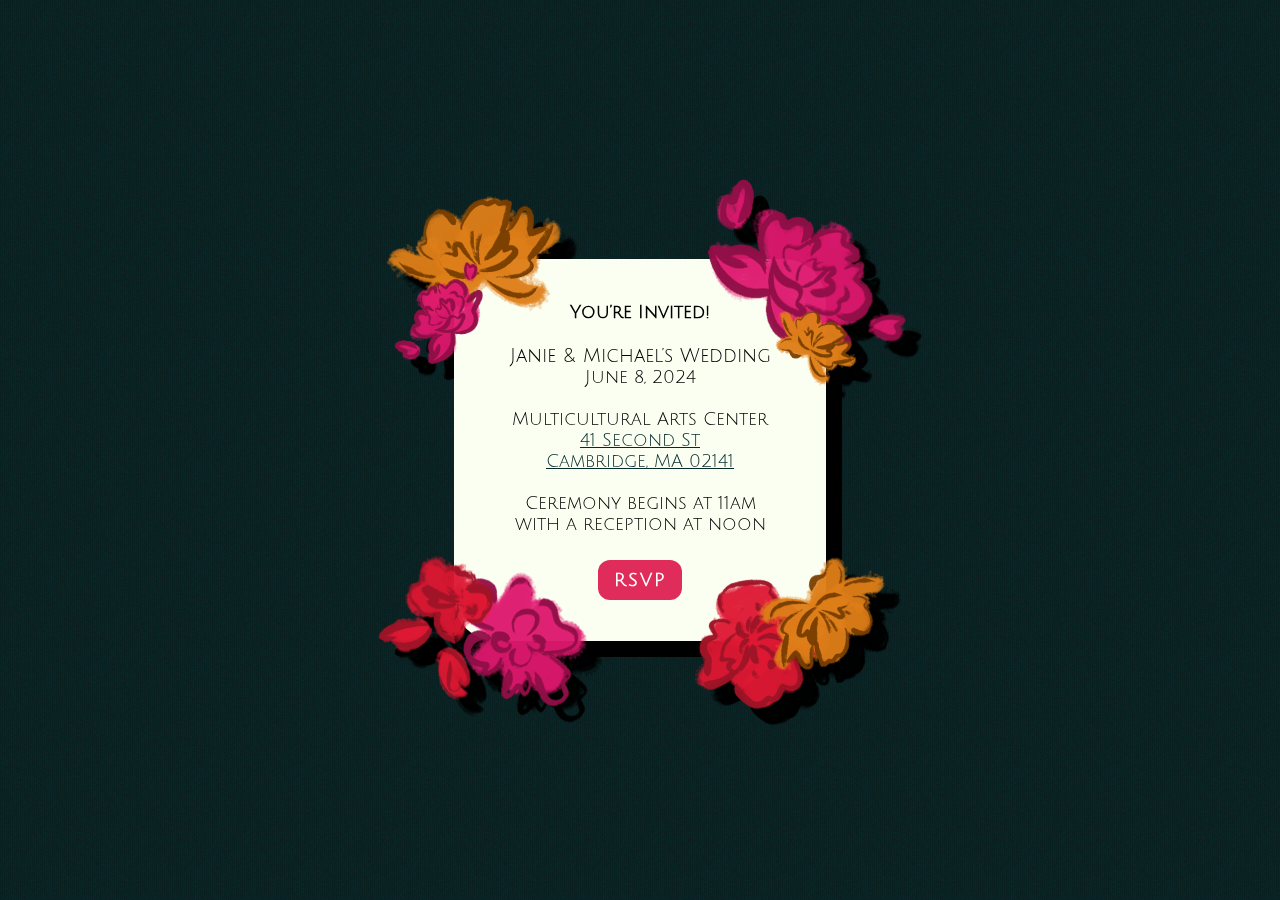
<file: index.html>
<!DOCTYPE html>
<html lang="en">
<head>
    <meta charset="UTF-8">
    <meta name="viewport" content="width=device-width, initial-scale=1.0">
    <meta property="og:title" content="RSVP for Janie & Michael's Wedding" />
    <meta property="og:image" content="https://janieandmichaels.wedding/thumbnail.png" />
    <meta property="og:description" content="Fill out the RSVP info for food and hotels." />
    <link rel="stylesheet" href="/css/main.css">
    <link rel="preconnect" href="https://fonts.googleapis.com">
    <link rel="preconnect" href="https://fonts.gstatic.com" crossorigin>
    <link href="https://fonts.googleapis.com/css2?family=Fenix&family=Julius+Sans+One&family=Oleo+Script:wght@400;700&display=swap" rel="stylesheet">
    <title>Janie & Michael's Wedding • RSVP</title>
</head>
<body>
<div class="container">
    <div class="card">
        <p><b>You’re Invited!</b></p>
        <br>
        <p style="font-size: 1.2rem;">Janie & Michael’s Wedding</p>
        <p>June 8, 2024</p>
        <br>
        <p>Multicultural Arts Center</p>
        <a href="https://maps.app.goo.gl/4cwnfmTTtKqXv7mX7" target="_blank">
            <p>41 Second St</p>
            <p>Cambridge, MA 02141</p>
        </a>
        <br>
        <p>Ceremony begins at 11am</p>
        <p>with a reception at noon</p>
        <br>
        <a class="button-1" href="https://forms.gle/8jg5WUAeXU41BTQbA" role="button" target="_blank">RSVP</a>

        <img srcset="/imgs/flowers-b.png 100w" sizes="38px" class="flowers flowers-bl" alt="">

        <img srcset="/imgs/flowers-a.png 100w" sizes="38px" class="flowers flowers-br" alt="">

        <img srcset="/imgs/flowers-d.png 100w" sizes="35px" class="flowers flowers-tly" alt="">
        <img srcset="/imgs/flowers-c.png 100w" sizes="18px" class="flowers flowers-tlr" alt="">

        <img srcset="/imgs/flowers-d.png 100w" sizes="18px" class="flowers flowers-try" alt="">
        <img srcset="/imgs/flowers-c.png 100w" sizes="35px" class="flowers flowers-trr" alt="">
    </div>
</div>
</body>
</html>
</file>
<file: css/main.css>
body {
    margin: 0;
}

.container {
    display: flex;
    justify-content: center;
    align-items: center;
    width: 100vw;
    height: 100vh;
    background-color: #042a2b;
    background-image: url("/imgs/classy-fabric.png");
    overflow-x: hidden;
}

a {
    color: #042a2b;
}

p, h2, h1 {
    margin: 2px;
}

.card {
    width: calc(330px - 42px);
    height: calc(340px - 42px);
    background-color: #fbfff1;
    border-radius: 42px;
    padding: 42px;
    text-align: center;
    position: relative;
    filter: drop-shadow(16px 16px);
    z-index: initial;
    font-size: 1.1rem;
    font-family: "Julius Sans One", sans-serif;
}

.flowers {
    position: absolute;
}

.flowers-bl {
    left: -76px;
    bottom: -66px;
}

.flowers-br {
    right: -66px;
    bottom: -63px;
    transform: rotate(-9deg);
}

.flowers-tly {
    top: -66px;
    left: -66px;
    transform: rotate(10deg);
}

.flowers-tlr {
    top: 10px;
    left: -66px;
    transform: rotate(-90deg);
}

.flowers-try {
    top: 50px;
    right: -30px;
    transform: rotate(54deg);
}

.flowers-trr {
    top: -80px;
    right: -80px;
    z-index: -10;
}

.button-1 {
  background-color: #e02c5a;
  border-radius: 12px;
  border-style: none;
  box-sizing: border-box;
  color: #FFFFFF;
  cursor: pointer;
  display: inline-block;
  font-size: 18px;
  font-weight: 500;
  height: 40px;
  line-height: 20px;
  list-style: none;
  margin: 0;
  margin-top: 5px;
  outline: none;
  padding: 10px 16px;
  position: relative;
  text-align: center;
  text-decoration: none;
  transition: color 100ms;
  vertical-align: baseline;
  user-select: none;
  -webkit-user-select: none;
  touch-action: manipulation;
  letter-spacing: 2px;
  font-weight: bolder;
}

.button-1:hover,
.button-1:focus {
    opacity: 0.75;
}
</file>
